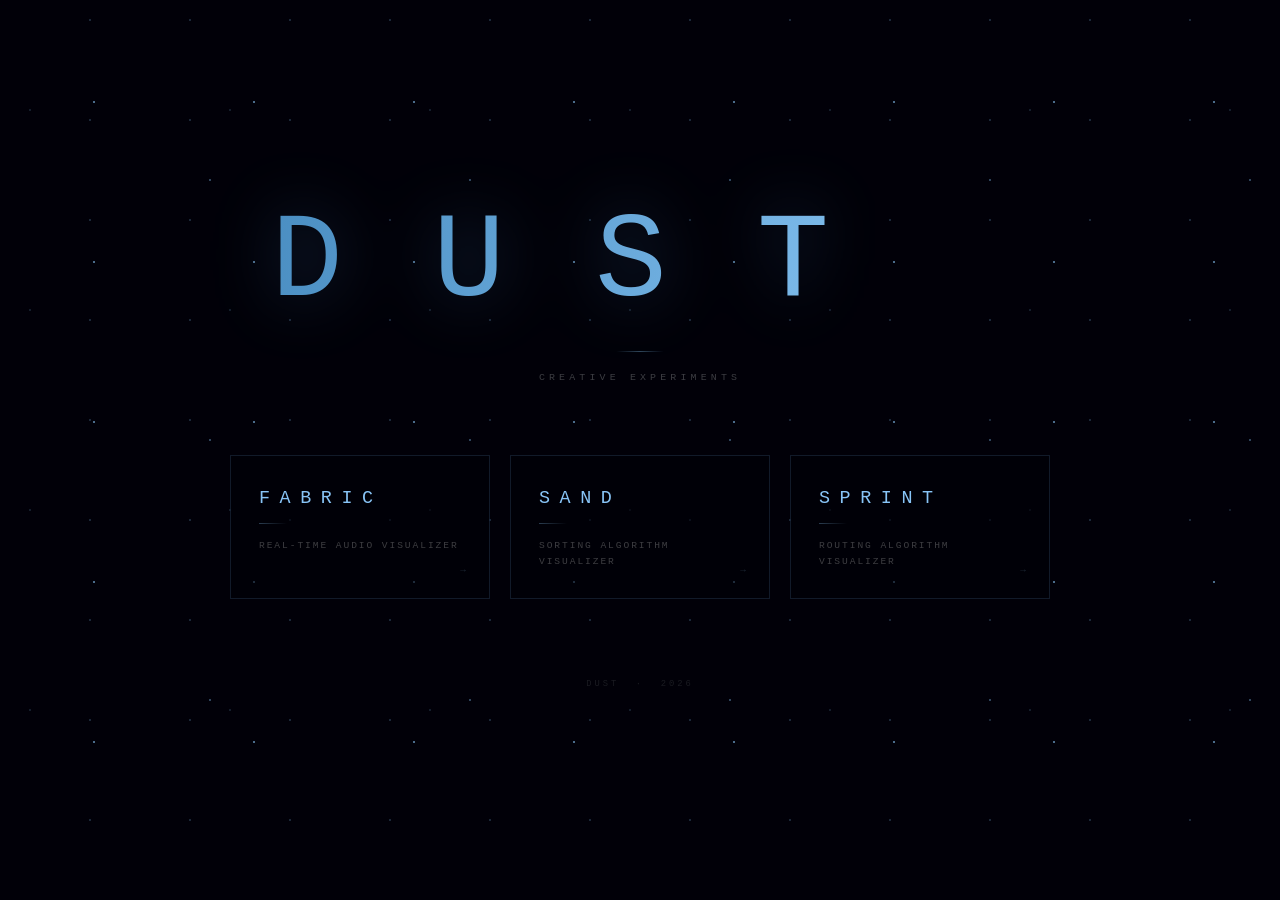
<file: index.html>
<!DOCTYPE html>
<html lang="en">
<head>
  <meta charset="UTF-8">
  <meta name="viewport" content="width=device-width, initial-scale=1.0">
  <meta name="color-scheme" content="dark">
  <meta name="description" content="Dust — creative web experiments. Audio visualizer, sorting algorithms, routing visualizer.">
  <meta property="og:title" content="Dust">
  <meta property="og:description" content="Creative web experiments: Fabric audio visualizer, Sand sorting visualizer, Sprint routing visualizer.">
  <meta property="og:type" content="website">
  <link rel="icon" href="data:image/svg+xml,<svg xmlns='http://www.w3.org/2000/svg' viewBox='0 0 32 32'><circle cx='16' cy='16' r='10' fill='%2388c4f7' opacity='0.85'/></svg>">
  <title>Dust</title>
  <link rel="stylesheet" href="style.css">
  <style>
    /* ── Layout ── */
    body {
      display: flex;
      flex-direction: column;
      align-items: center;
      justify-content: center;
      min-height: 100vh;
      padding: 48px 24px 64px;
    }

    /* ── Header ── */
    header {
      text-align: center;
      margin-bottom: 72px;
    }

    h1 {
      font-size: clamp(3.5rem, 13vw, 7.5rem);
      font-weight: 100;
      letter-spacing: 0.75em;
      padding-right: 0.75em; /* compensate letter-spacing */
      background: linear-gradient(
        105deg,
        #4a8ec2 0%,
        #7ab8e8 30%,
        #c2e0ff 50%,
        #7ab8e8 70%,
        #4a8ec2 100%
      );
      background-size: 250% 100%;
      -webkit-background-clip: text;
      background-clip: text;
      -webkit-text-fill-color: transparent;
      animation: shimmer 9s linear infinite;
      filter: drop-shadow(0 0 32px rgba(100, 180, 255, 0.28));
      user-select: none;
      margin-bottom: 20px;
    }

    .title-rule {
      width: 48px;
      height: 1px;
      margin: 0 auto 20px;
      background: linear-gradient(to right, transparent, rgba(138, 200, 248, 0.35), transparent);
    }

    .tagline {
      font-size: 0.62rem;
      letter-spacing: 0.42em;
      text-transform: uppercase;
      color: var(--text-dim);
    }

    /* ── Cards ── */
    .cards {
      display: flex;
      gap: 20px;
      flex-wrap: wrap;
      justify-content: center;
      width: 100%;
      max-width: 860px;
    }

    .card {
      position: relative;
      flex: 1 1 220px;
      max-width: 260px;
      border: 1px solid rgba(120, 185, 255, 0.14);
      padding: 32px 28px 28px;
      text-decoration: none;
      color: inherit;
      transition: border-color 0.25s, box-shadow 0.25s, background 0.25s;
      background: rgba(1, 0, 8, 0.60);
    }

    .card:hover {
      border-color: rgba(136, 196, 247, 0.45);
      box-shadow: 0 0 36px rgba(80, 160, 255, 0.12), inset 0 0 24px rgba(80, 160, 255, 0.04);
      background: rgba(4, 2, 18, 0.80);
    }

    .card.disabled {
      pointer-events: none;
      opacity: 0.38;
    }

    .card-name {
      font-size: 1.15rem;
      font-weight: 100;
      letter-spacing: 0.52em;
      padding-right: 0.52em;
      color: var(--accent);
      margin-bottom: 14px;
    }

    .card-rule {
      width: 28px;
      height: 1px;
      background: linear-gradient(to right, rgba(138, 200, 248, 0.30), transparent);
      margin-bottom: 14px;
    }

    .card-desc {
      font-size: 0.60rem;
      letter-spacing: 0.20em;
      text-transform: uppercase;
      color: var(--text-dim);
      line-height: 1.7;
    }

    .card-arrow {
      position: absolute;
      bottom: 22px;
      right: 22px;
      font-size: 0.58rem;
      letter-spacing: 0.14em;
      color: rgba(136, 196, 247, 0.22);
      transition: color 0.2s, transform 0.2s;
    }

    .card:hover .card-arrow {
      color: rgba(136, 196, 247, 0.65);
      transform: translateX(3px);
    }

    /* Coming soon badge */
    .badge {
      display: inline-block;
      margin-top: 16px;
      font-size: 0.52rem;
      letter-spacing: 0.30em;
      text-transform: uppercase;
      color: rgba(136, 196, 247, 0.30);
      border: 1px solid rgba(136, 196, 247, 0.12);
      padding: 4px 10px;
    }

    /* ── Star-field background ── */
    body::before {
      content: '';
      position: fixed;
      inset: 0;
      background-image:
        radial-gradient(circle, rgba(136, 196, 247, 0.55) 1px, transparent 1px),
        radial-gradient(circle, rgba(136, 196, 247, 0.35) 1px, transparent 1px),
        radial-gradient(circle, rgba(136, 196, 247, 0.20) 1px, transparent 1px),
        radial-gradient(circle, rgba(136, 196, 247, 0.15) 1px, transparent 1px);
      background-size: 160px 160px, 260px 260px, 100px 100px, 200px 200px;
      background-position: 14px 22px, 80px 50px, 40px 70px, 130px 10px;
      pointer-events: none;
      z-index: 0;
    }

    /* Ensure card grid renders above star-field */
    header, .cards, footer { position: relative; z-index: 1; }

    /* ── Footer ── */
    footer {
      margin-top: 80px;
      font-size: 0.55rem;
      letter-spacing: 0.34em;
      text-transform: uppercase;
      color: rgba(255, 255, 255, 0.10);
    }
  </style>
</head>
<body>

  <header>
    <h1>DUST</h1>
    <div class="title-rule"></div>
    <p class="tagline">creative experiments</p>
  </header>

  <div class="cards">

    <a class="card" href="fabric/index.html">
      <div class="card-name">FABRIC</div>
      <div class="card-rule"></div>
      <p class="card-desc">real-time audio visualizer</p>
      <span class="card-arrow">→</span>
    </a>

    <a class="card" href="sand/index.html">
      <div class="card-name">SAND</div>
      <div class="card-rule"></div>
      <p class="card-desc">sorting algorithm visualizer</p>
      <span class="card-arrow">→</span>
    </a>

    <a class="card" href="sprint/index.html">
      <div class="card-name">SPRINT</div>
      <div class="card-rule"></div>
      <p class="card-desc">routing algorithm visualizer</p>
      <span class="card-arrow">→</span>
    </a>

  </div>

  <footer>DUST &nbsp;&middot;&nbsp; 2026</footer>

</body>
</html>
</file>
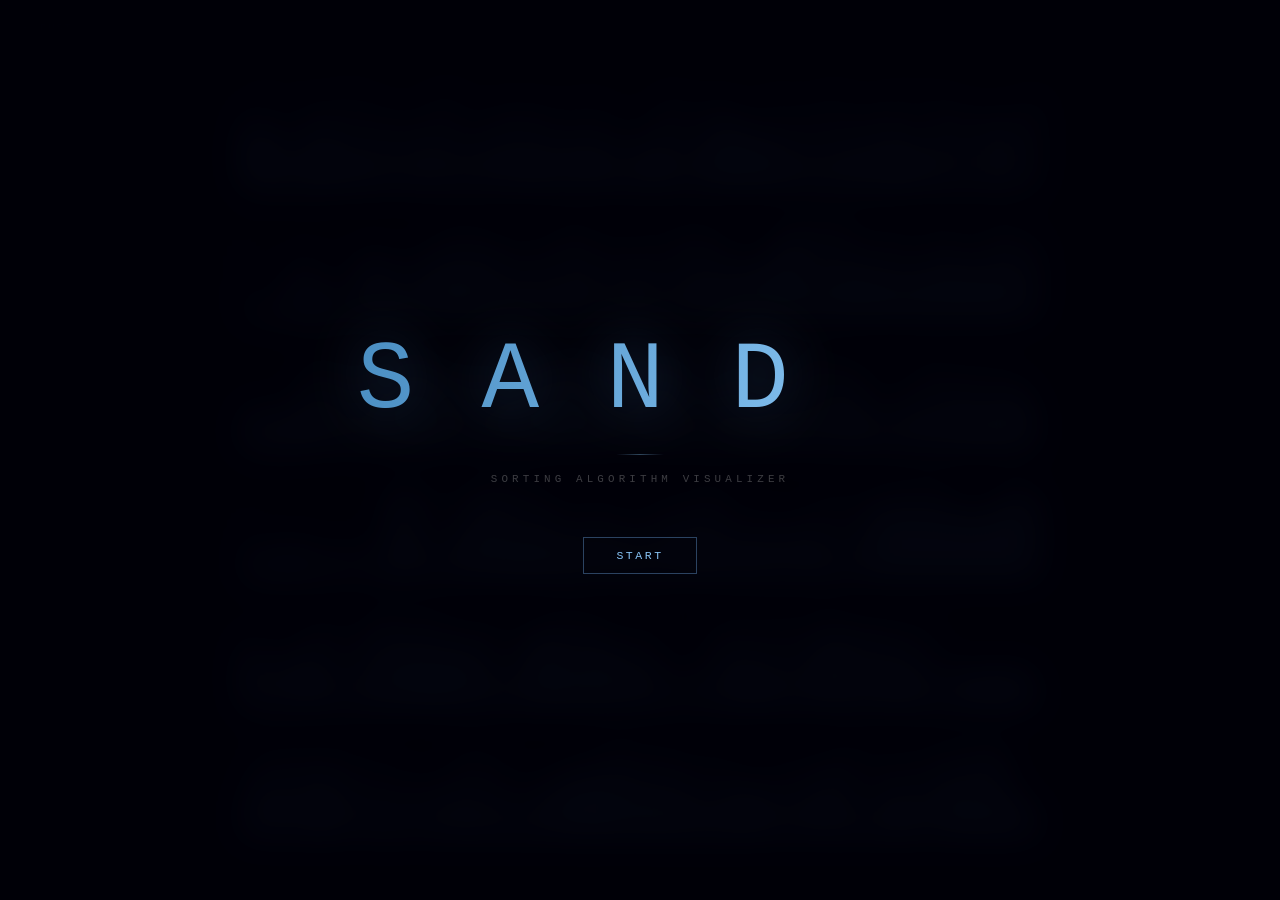
<file: sand/index.html>
<!DOCTYPE html>
<html lang="en">
<head>
  <meta charset="UTF-8">
  <meta name="viewport" content="width=device-width, initial-scale=1.0">
  <meta name="color-scheme" content="dark">
  <meta name="description" content="Sand — sorting algorithm visualizer. Watch bubble, insertion, selection, merge, quick, and heap sort on 200 elements simultaneously.">
  <meta property="og:title" content="Sand — Sorting Visualizer">
  <meta property="og:description" content="Sorting algorithm visualizer: 6 algorithms running side-by-side on a canvas, with live comparison counters.">
  <meta property="og:type" content="website">
  <link rel="icon" href="data:image/svg+xml,<svg xmlns='http://www.w3.org/2000/svg' viewBox='0 0 32 32'><circle cx='16' cy='16' r='10' fill='%2388c4f7' opacity='0.85'/></svg>">
  <title>Sand</title>
  <style>
    *, *::before, *::after { margin: 0; padding: 0; box-sizing: border-box; }

    html, body {
      width: 100%;
      height: 100%;
      background: #010008;
      overflow: hidden;
      font-family: 'Courier New', Courier, monospace;
      color: #88c4f7;
    }

    /* ── Back link ── */
    .back-link {
      position: fixed;
      top: 22px;
      left: 24px;
      font-size: 0.62rem;
      letter-spacing: 0.22em;
      color: rgba(136, 196, 247, 0.35);
      text-decoration: none;
      text-transform: uppercase;
      transition: color 0.2s;
      z-index: 10;
    }
    .back-link:hover { color: rgba(136, 196, 247, 0.75); }

    /* ── Canvas centred ── */
    #canvas-wrap {
      position: absolute;
      inset: 0;
      display: flex;
      align-items: center;
      justify-content: center;
    }

    #c {
      display: block;
      /* scale canvas to fit viewport while preserving aspect ratio */
      max-width: 100vw;
      max-height: 100vh;
      width: auto;
      height: auto;
      image-rendering: pixelated;
    }

    /* ── Overlay ── */
    #overlay {
      position: fixed;
      inset: 0;
      display: flex;
      flex-direction: column;
      align-items: center;
      justify-content: center;
      gap: 0;
      background: rgba(1, 0, 8, 0.92);
      backdrop-filter: blur(18px);
      -webkit-backdrop-filter: blur(18px);
      transition: opacity 0.8s ease;
      z-index: 20;
    }

    #overlay.hidden {
      opacity: 0;
      pointer-events: none;
    }

    @keyframes shimmer {
      0%   { background-position: 100% center; }
      100% { background-position: -100% center; }
    }

    h1 {
      font-size: clamp(3rem, 11vw, 6rem);
      font-weight: 100;
      letter-spacing: 0.7em;
      padding-right: 0.7em;
      background: linear-gradient(105deg, #4a8ec2 0%, #7ab8e8 30%, #c2e0ff 50%, #7ab8e8 70%, #4a8ec2 100%);
      background-size: 250% 100%;
      -webkit-background-clip: text;
      background-clip: text;
      -webkit-text-fill-color: transparent;
      animation: shimmer 9s linear infinite;
      filter: drop-shadow(0 0 28px rgba(100, 180, 255, 0.30));
      margin-bottom: 18px;
      user-select: none;
    }

    .title-rule {
      width: 48px;
      height: 1px;
      margin: 0 auto 18px;
      background: linear-gradient(to right, transparent, rgba(138, 200, 248, 0.35), transparent);
    }

    .sub {
      font-size: 0.68rem;
      letter-spacing: 0.38em;
      text-transform: uppercase;
      color: rgba(255, 255, 255, 0.24);
      margin-bottom: 52px;
    }

    /* ── Buttons ── */
    .btn-row {
      display: flex;
      gap: 12px;
    }

    button {
      background: transparent;
      border: 1px solid rgba(120, 185, 255, 0.35);
      color: #88c4f7;
      padding: 11px 32px;
      font-size: 0.72rem;
      letter-spacing: 0.22em;
      text-transform: uppercase;
      cursor: pointer;
      transition: background 0.2s, border-color 0.2s, box-shadow 0.2s, color 0.2s;
      font-family: inherit;
    }

    button:hover:not(:disabled) {
      background: rgba(100, 180, 255, 0.06);
      border-color: rgba(140, 210, 255, 0.65);
      color: #b8dcff;
      box-shadow: 0 0 22px rgba(80, 160, 255, 0.18);
    }

    button:disabled {
      opacity: 0.28;
      cursor: not-allowed;
    }

    /* ── Controls bar (visible while running) ── */
    #controls {
      position: fixed;
      bottom: 28px;
      left: 50%;
      transform: translateX(-50%);
      display: flex;
      gap: 10px;
      z-index: 10;
      opacity: 0;
      pointer-events: none;
      transition: opacity 0.5s ease;
    }

    #controls.visible {
      opacity: 1;
      pointer-events: auto;
    }

    #controls button {
      padding: 8px 22px;
      font-size: 0.62rem;
      border-color: rgba(120, 185, 255, 0.22);
      color: rgba(136, 196, 247, 0.55);
    }

    #controls button:hover:not(:disabled) {
      border-color: rgba(140, 210, 255, 0.55);
      color: #88c4f7;
      box-shadow: 0 0 16px rgba(80, 160, 255, 0.14);
    }
  </style>
</head>
<body>
  <a class="back-link" href="../index.html">← DUST</a>

  <div id="canvas-wrap">
    <canvas id="c"></canvas>
  </div>

  <!-- ── Start overlay ── -->
  <div id="overlay">
    <h1>SAND</h1>
    <div class="title-rule"></div>
    <p class="sub">sorting algorithm visualizer</p>
    <div class="btn-row">
      <button id="startBtn">START</button>
    </div>
  </div>

  <!-- ── Running controls ── -->
  <div id="controls">
    <button id="startBtn2">RESTART</button>
    <button id="resetBtn">RESET</button>
  </div>

  <script type="module">
    import { start, reset } from './sort.js';

    const overlay  = document.getElementById('overlay');
    const controls = document.getElementById('controls');
    const startBtn  = document.getElementById('startBtn');
    const startBtn2 = document.getElementById('startBtn2');
    const resetBtn  = document.getElementById('resetBtn');

    function beginSort() {
      overlay.classList.add('hidden');
      controls.classList.add('visible');
      start();
    }

    function doReset() {
      reset();
      // Brief delay so canvas redraws before overlay reappears
      setTimeout(() => {
        overlay.style.display = 'flex';
        requestAnimationFrame(() => overlay.classList.remove('hidden'));
        controls.classList.remove('visible');
      }, 80);
    }

    startBtn.addEventListener('click', beginSort);
    startBtn2.addEventListener('click', () => { reset(); start(); });
    resetBtn.addEventListener('click', doReset);
  </script>
</body>
</html>
</file>
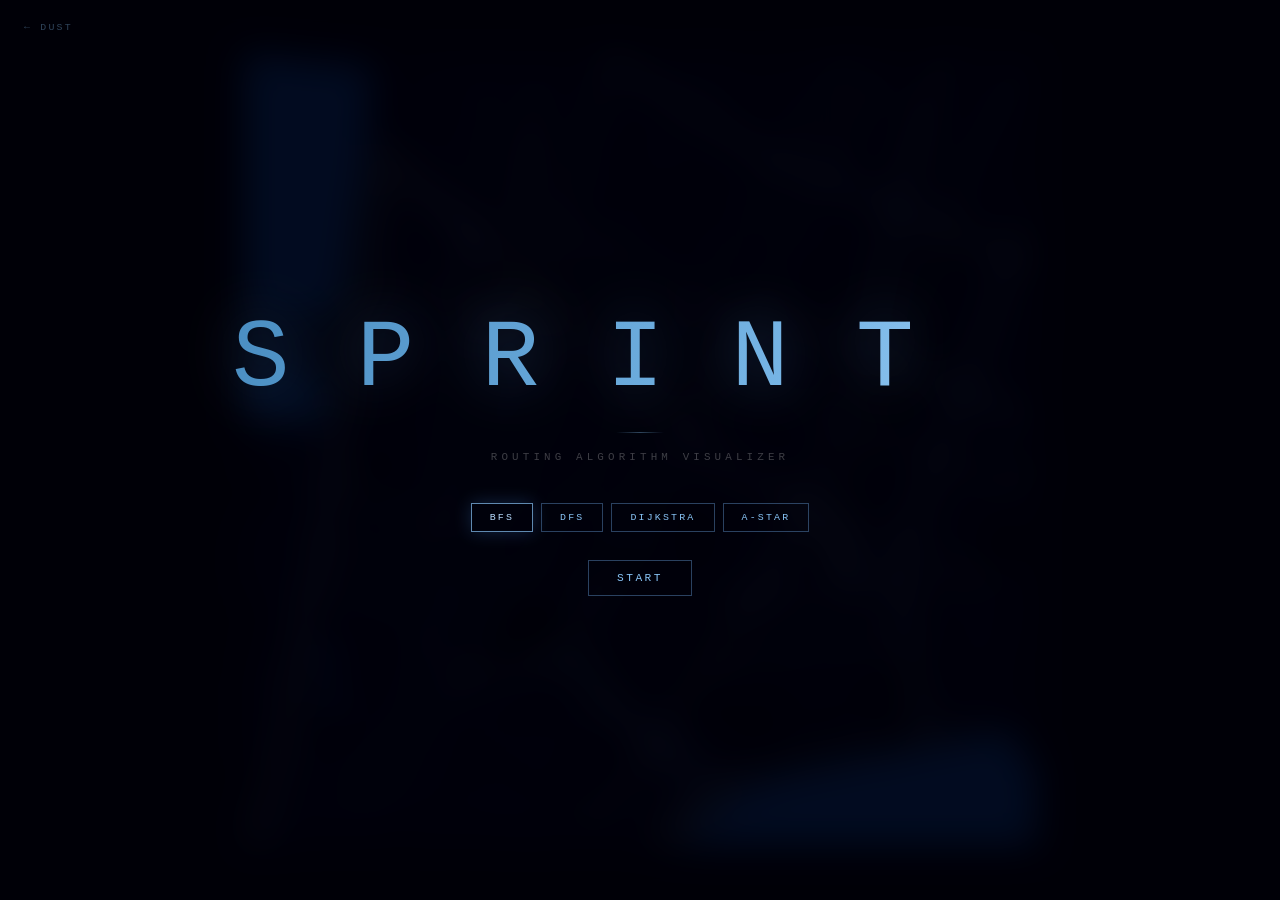
<file: sprint/index.html>
<!DOCTYPE html>
<html lang="en">
<head>
  <meta charset="UTF-8">
  <meta name="viewport" content="width=device-width, initial-scale=1.0">
  <meta name="color-scheme" content="dark">
  <meta name="description" content="Sprint — routing algorithm visualizer on real city street networks.">
  <meta property="og:title" content="Sprint — Routing Visualizer">
  <meta property="og:description" content="Watch Dijkstra, A*, BFS and DFS find paths through real city street networks.">
  <meta property="og:type" content="website">
  <link rel="icon" href="data:image/svg+xml,<svg xmlns='http://www.w3.org/2000/svg' viewBox='0 0 32 32'><circle cx='16' cy='16' r='10' fill='%2388c4f7' opacity='0.85'/></svg>">
  <title>Sprint</title>
  <style>
    *, *::before, *::after { margin: 0; padding: 0; box-sizing: border-box; }

    html, body {
      width: 100%; height: 100%;
      background: #010008;
      overflow: hidden;
      font-family: 'Courier New', Courier, monospace;
      color: #88c4f7;
    }

    .back-link {
      position: fixed; top: 22px; left: 24px;
      font-size: 0.62rem; letter-spacing: 0.22em;
      color: rgba(136,196,247,0.35); text-decoration: none;
      text-transform: uppercase; transition: color 0.2s; z-index: 30;
    }
    .back-link:hover { color: rgba(136,196,247,0.75); }

    #c { position: fixed; inset: 0; width: 100%; height: 100%; display: block; }

    /* ── Overlay ── */
    #overlay {
      position: fixed; inset: 0;
      display: flex; flex-direction: column;
      align-items: center; justify-content: center;
      background: rgba(1,0,8,0.90);
      backdrop-filter: blur(18px); -webkit-backdrop-filter: blur(18px);
      transition: opacity 0.7s ease; z-index: 20;
    }
    #overlay.hidden { opacity: 0; pointer-events: none; }

    @keyframes shimmer {
      0%   { background-position: 100% center; }
      100% { background-position: -100% center; }
    }
    h1 {
      font-size: clamp(3rem,11vw,6rem); font-weight: 100;
      letter-spacing: 0.7em; padding-right: 0.7em;
      background: linear-gradient(105deg,#4a8ec2 0%,#7ab8e8 30%,#c2e0ff 50%,#7ab8e8 70%,#4a8ec2 100%);
      background-size: 250% 100%;
      -webkit-background-clip: text; background-clip: text; -webkit-text-fill-color: transparent;
      animation: shimmer 9s linear infinite;
      filter: drop-shadow(0 0 28px rgba(100,180,255,0.30));
      margin-bottom: 18px; user-select: none;
    }
    .title-rule {
      width: 48px; height: 1px; margin: 0 auto 18px;
      background: linear-gradient(to right,transparent,rgba(138,200,248,0.35),transparent);
    }
    .sub {
      font-size: 0.68rem; letter-spacing: 0.38em;
      text-transform: uppercase; color: rgba(255,255,255,0.24); margin-bottom: 40px;
    }

    /* ── Buttons (shared) ── */
    button {
      background: transparent; border: 1px solid rgba(120,185,255,0.35);
      color: #88c4f7; padding: 11px 28px;
      font-size: 0.70rem; letter-spacing: 0.22em; text-transform: uppercase;
      cursor: pointer; font-family: inherit;
      transition: background 0.2s, border-color 0.2s, box-shadow 0.2s, color 0.2s;
    }
    button:hover:not(:disabled) {
      background: rgba(100,180,255,0.06);
      border-color: rgba(140,210,255,0.65); color: #b8dcff;
      box-shadow: 0 0 22px rgba(80,160,255,0.18);
    }
    button:disabled { opacity: 0.28; cursor: not-allowed; }
    button.active {
      border-color: rgba(136,196,247,0.70); color: #b8dcff;
      box-shadow: 0 0 18px rgba(80,160,255,0.22);
    }

    .algo-row { display: flex; gap: 8px; flex-wrap: wrap; justify-content: center; margin-bottom: 28px; }
    .algo-row button { padding: 8px 18px; font-size: 0.62rem; }
    .btn-row { display: flex; gap: 10px; }

    /* ── Controls (bottom bar) ── */
    #controls {
      position: fixed; bottom: 24px; left: 50%; transform: translateX(-50%);
      display: flex; align-items: center; gap: 8px; z-index: 10;
      opacity: 0; pointer-events: none; transition: opacity 0.5s ease;
    }
    #controls.visible { opacity: 1; pointer-events: auto; }
    #controls button {
      padding: 7px 18px; font-size: 0.60rem;
      border-color: rgba(120,185,255,0.22); color: rgba(136,196,247,0.55);
    }
    #controls button:hover:not(:disabled) { border-color: rgba(140,210,255,0.55); color: #88c4f7; }
    #controls button.active { border-color: rgba(136,196,247,0.60); color: #88c4f7; }
    #controls .sep { width: 1px; height: 22px; background: rgba(136,196,247,0.14); margin: 0 4px; }
    #controls #runBtn, #controls #clearBtn {
      color: #88c4f7; border-color: rgba(120,185,255,0.40);
    }

    /* ── City selector (top-right) ── */
    #city-selector {
      position: fixed; top: 16px; right: 16px; z-index: 25;
      opacity: 0; pointer-events: none; transition: opacity 0.5s;
    }
    #city-selector.visible { opacity: 1; pointer-events: auto; }

    #city-toggle {
      padding: 6px 14px; font-size: 0.58rem; letter-spacing: 0.22em;
      border-color: rgba(120,185,255,0.22); color: rgba(136,196,247,0.50);
      background: rgba(1,0,8,0.80); display: flex; align-items: center; gap: 6px;
    }
    #city-toggle:hover { color: #88c4f7; border-color: rgba(136,196,247,0.55); }
    #city-toggle .arrow { font-size: 0.50rem; transition: transform 0.2s; display: inline-block; }
    #city-toggle.open .arrow { transform: rotate(180deg); }

    #city-panel {
      margin-top: 4px;
      background: rgba(1,0,8,0.92);
      border: 1px solid rgba(120,185,255,0.18);
      display: none;
      flex-direction: column;
      min-width: 160px;
      overflow: hidden;
    }
    #city-panel.open { display: flex; }

    .city-btn {
      padding: 8px 14px; font-size: 0.58rem; letter-spacing: 0.18em;
      border: none; border-bottom: 1px solid rgba(120,185,255,0.08);
      color: rgba(136,196,247,0.45); text-align: left; cursor: pointer;
      background: transparent; transition: background 0.15s, color 0.15s;
    }
    .city-btn:last-child { border-bottom: none; }
    .city-btn:hover { background: rgba(100,180,255,0.06); color: #88c4f7; }
    .city-btn.active { color: #b8dcff; background: rgba(100,180,255,0.08); }
    .city-btn.loading { opacity: 0.45; cursor: wait; }

    /* ── Stats (top-left, below back link) ── */
    #stats {
      position: fixed; top: 45px; left: 24px;
      display: none; flex-direction: column; gap: 3px;
      font-size: 0.58rem; letter-spacing: 0.16em; text-transform: uppercase; z-index: 10;
    }
    #stats span { color: rgba(136,196,247,0.45); display: block; }

    /* ── Hint ── */
    #hint {
      position: fixed; bottom: 68px; left: 50%; transform: translateX(-50%);
      font-size: 0.56rem; letter-spacing: 0.22em; text-transform: uppercase;
      color: rgba(136,196,247,0.22); pointer-events: none; z-index: 10;
      white-space: nowrap; opacity: 0; transition: opacity 0.4s;
    }
    #hint.visible { opacity: 1; }

    /* ── Loading ── */
    #loading {
      position: fixed; inset: 0; display: flex;
      align-items: center; justify-content: center;
      font-size: 0.62rem; letter-spacing: 0.30em; text-transform: uppercase;
      color: rgba(136,196,247,0.35); z-index: 25; pointer-events: none;
    }
  </style>
</head>
<body>
  <a class="back-link" href="../index.html">← DUST</a>

  <canvas id="c"></canvas>
  <div id="loading">loading map data&hellip;</div>

  <!-- ── Start overlay ── -->
  <div id="overlay" style="display:none">
    <h1>SPRINT</h1>
    <div class="title-rule"></div>
    <p class="sub">routing algorithm visualizer</p>
    <div class="algo-row">
      <button class="algo-btn active" data-algo="bfs">BFS</button>
      <button class="algo-btn" data-algo="dfs">DFS</button>
      <button class="algo-btn" data-algo="dijkstra">DIJKSTRA</button>
      <button class="algo-btn" data-algo="astar">A-STAR</button>
    </div>
    <div class="btn-row">
      <button id="startBtn">START</button>
    </div>
  </div>

  <!-- ── Bottom controls ── -->
  <div id="controls">
    <button class="algo-btn active" data-algo="bfs">BFS</button>
    <button class="algo-btn" data-algo="dfs">DFS</button>
    <button class="algo-btn" data-algo="dijkstra">DIJKSTRA</button>
    <button class="algo-btn" data-algo="astar">A-STAR</button>
    <div class="sep"></div>
    <button id="runBtn" disabled>RUN</button>
    <button id="clearBtn">CLEAR</button>
  </div>

  <!-- ── City selector (top-right) ── -->
  <div id="city-selector">
    <button id="city-toggle">
      <span id="city-toggle-label">Manhattan</span>
      <span class="arrow">&#9660;</span>
    </button>
    <div id="city-panel">
      <button class="city-btn active" data-slug="manhattan">Manhattan</button>
      <button class="city-btn" data-slug="san-francisco">San Francisco</button>
      <button class="city-btn" data-slug="barcelona">Barcelona</button>
      <button class="city-btn" data-slug="venice">Venice</button>
      <button class="city-btn" data-slug="tokyo">Tokyo</button>
      <button class="city-btn" data-slug="mumbai">Mumbai</button>
      <button class="city-btn" data-slug="marrakech">Marrakech</button>
      <button class="city-btn" data-slug="singapore">Singapore</button>
      <button class="city-btn" data-slug="melbourne">Melbourne</button>
      <button class="city-btn" data-slug="dubai">Dubai</button>
      <button class="city-btn" data-slug="seattle">Seattle</button>
    </div>
  </div>

  <div id="stats"></div>
  <div id="hint">click a node to set source</div>

  <script type="module">
    import {
      loadCity, init, setAlgo, run, handleClick, onResize, getCityLabel,
      bfsAlgo, dfsAlgo, dijkstraAlgo, astarAlgo,
    } from './route.js';

    const canvas        = document.getElementById('c');
    const overlayEl     = document.getElementById('overlay');
    const controlsEl    = document.getElementById('controls');
    const loadingEl     = document.getElementById('loading');
    const hintEl        = document.getElementById('hint');
    const citySelector  = document.getElementById('city-selector');
    const cityToggleBtn = document.getElementById('city-toggle');
    const cityToggleLbl = document.getElementById('city-toggle-label');
    const cityPanel     = document.getElementById('city-panel');

    const algoMap = { bfs: bfsAlgo, dfs: dfsAlgo, dijkstra: dijkstraAlgo, astar: astarAlgo };

    function resize() { canvas.width = window.innerWidth; canvas.height = window.innerHeight; }
    resize();
    window.addEventListener('resize', () => { resize(); onResize(); });

    // ── Load city ──────────────────────────────────────────────────────────
    async function switchCity(slug, label) {
      // Mark loading
      document.querySelectorAll('.city-btn').forEach(b => {
        b.classList.toggle('active', b.dataset.slug === slug);
        b.classList.toggle('loading', b.dataset.slug === slug);
      });
      cityToggleLbl.textContent = label;
      cityPanel.classList.remove('open');
      cityToggleBtn.classList.remove('open');

      try {
        await loadCity(slug);
        init();
        document.querySelectorAll('.city-btn').forEach(b => b.classList.remove('loading'));
        hintEl.textContent = 'click a node to set source';
        hintEl.classList.add('visible');
      } catch (e) {
        cityToggleLbl.textContent = 'load failed';
        document.querySelectorAll('.city-btn').forEach(b => b.classList.remove('loading'));
      }
    }

    // Initial load
    loadCity('manhattan').then(() => {
      loadingEl.style.display = 'none';
      init();
      overlayEl.style.display = 'flex';
    }).catch(err => {
      loadingEl.textContent = 'failed to load map';
    });

    // ── City panel toggle ──────────────────────────────────────────────────
    cityToggleBtn.addEventListener('click', () => {
      const open = cityPanel.classList.toggle('open');
      cityToggleBtn.classList.toggle('open', open);
    });

    // Close panel on outside click
    document.addEventListener('click', e => {
      if (!citySelector.contains(e.target)) {
        cityPanel.classList.remove('open');
        cityToggleBtn.classList.remove('open');
      }
    });

    document.querySelectorAll('.city-btn').forEach(btn => {
      btn.addEventListener('click', () => {
        switchCity(btn.dataset.slug, btn.textContent.trim());
      });
    });

    // ── Algo buttons ──────────────────────────────────────────────────────
    function selectAlgo(key) {
      document.querySelectorAll('.algo-btn').forEach(b => b.classList.toggle('active', b.dataset.algo === key));
      setAlgo(algoMap[key]);
    }
    document.querySelectorAll('.algo-btn').forEach(btn => {
      btn.addEventListener('click', () => selectAlgo(btn.dataset.algo));
    });

    // ── Overlay start ─────────────────────────────────────────────────────
    document.getElementById('startBtn').addEventListener('click', () => {
      overlayEl.classList.add('hidden');
      controlsEl.classList.add('visible');
      citySelector.classList.add('visible');
      hintEl.classList.add('visible');
    });

    // ── Run / Clear ───────────────────────────────────────────────────────
    document.getElementById('runBtn').addEventListener('click', () => {
      hintEl.classList.remove('visible'); run();
    });
    document.getElementById('clearBtn').addEventListener('click', () => {
      init();
      hintEl.textContent = 'click a node to set source';
      hintEl.classList.add('visible');
    });

    // ── Canvas click ──────────────────────────────────────────────────────
    let clickCount = 0;
    canvas.addEventListener('click', e => {
      const rect = canvas.getBoundingClientRect();
      handleClick(e.clientX - rect.left, e.clientY - rect.top);
      clickCount++;
      if      (clickCount % 3 === 1) hintEl.textContent = 'click a node to set destination';
      else if (clickCount % 3 === 2) hintEl.textContent = 'click RUN to visualize';
      else                           hintEl.textContent = 'click a node to set source';
      hintEl.classList.add('visible');
    });
  </script>
</body>
</html>
</file>
<file: style.css>
/* ── Dust design tokens ── */
:root {
  --bg:         #010008;
  --accent:     #88c4f7;
  --accent-dim: rgba(120, 185, 255, 0.35);
  --text-dim:   rgba(255, 255, 255, 0.24);
}

*, *::before, *::after {
  margin: 0;
  padding: 0;
  box-sizing: border-box;
}

html, body {
  width: 100%;
  min-height: 100%;
  background: var(--bg);
  font-family: 'Courier New', Courier, monospace;
  color: var(--accent);
  overflow-x: hidden;
}

/* ── Shimmer keyframe (shared) ── */
@keyframes shimmer {
  0%   { background-position: 100% center; }
  100% { background-position: -100% center; }
}
</file>
